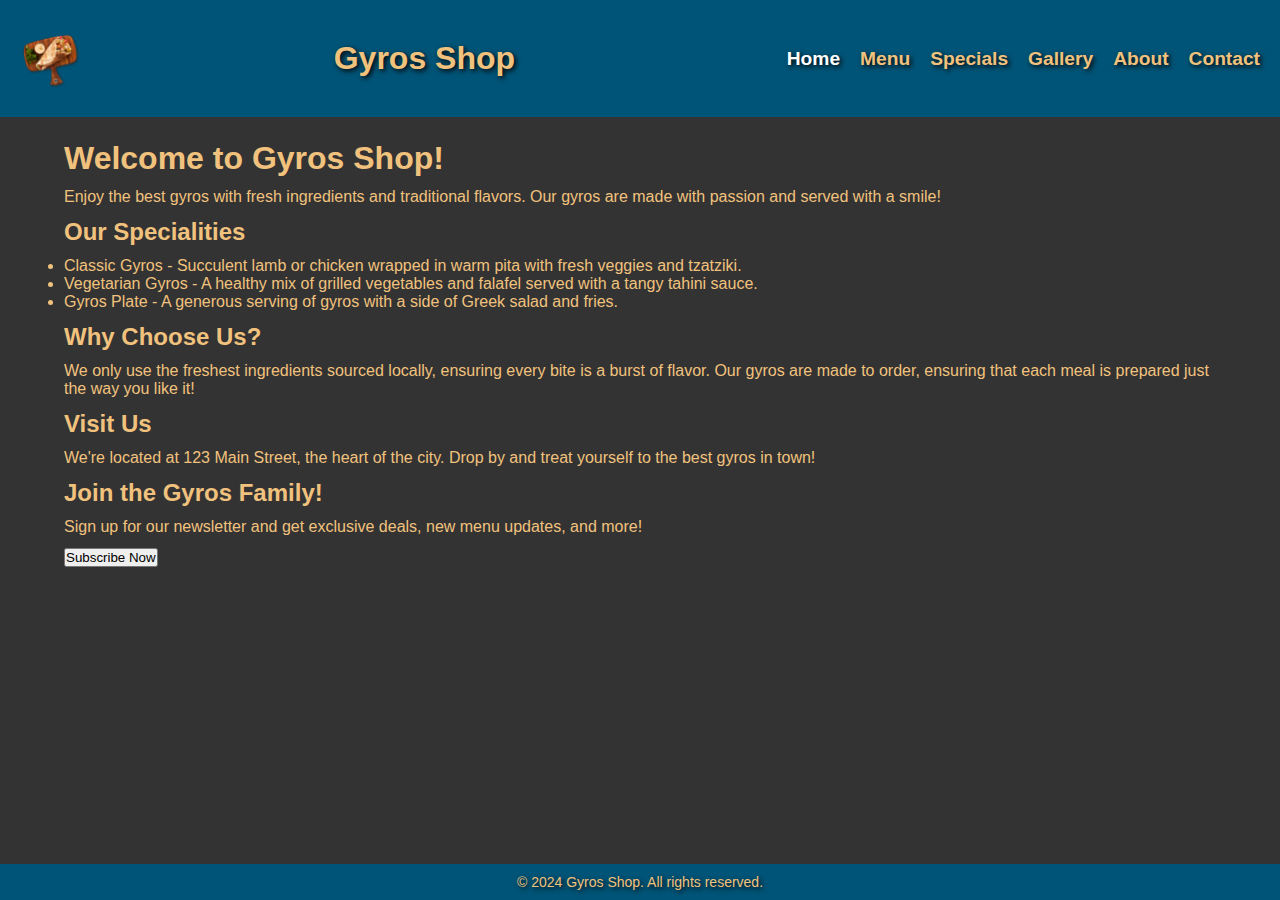
<file: index.html>
<!DOCTYPE html>
<html lang="en">

<head>
    <meta charset="UTF-8">
    <meta name="viewport" content="width=device-width, initial-scale=1.0">
    <title>Home</title>
    <link rel="stylesheet" href="style.css">
</head>

<body>
    <header>
        <img src="./Media/Gyro-Logo.png" alt="Gyros Logo" class="nav-logo">
        <h1>Gyros Shop</h1>
        <nav>
            <ul class="navbar">
                <li><a href="index.html" class="active">Home</a></li>
                <li><a href="./Pages/menu.html">Menu</a></li>
                <li><a href="./Pages/specials.html">Specials</a></li>
                <li><a href="./Pages/gallery.html">Gallery</a></li>
                <li><a href="./Pages/about.html">About</a></li>
                <li><a href="./Pages/contact.html">Contact</a></li>
            </ul>
        </nav>
    </header>

    <main>
        <h1>Welcome to Gyros Shop!</h1>
        <p>Enjoy the best gyros with fresh ingredients and traditional flavors. Our gyros are made with passion and
            served with a smile!</p>

        <section>
            <h2>Our Specialities</h2>
            <ul>
                <li>Classic Gyros - Succulent lamb or chicken wrapped in warm pita with fresh veggies and tzatziki.</li>
                <li>Vegetarian Gyros - A healthy mix of grilled vegetables and falafel served with a tangy tahini sauce.
                </li>
                <li>Gyros Plate - A generous serving of gyros with a side of Greek salad and fries.</li>
            </ul>
        </section>

        <section>
            <h2>Why Choose Us?</h2>
            <p>We only use the freshest ingredients sourced locally, ensuring every bite is a burst of flavor. Our gyros
                are made to order, ensuring that each meal is prepared just the way you like it!</p>
        </section>

        <section>
            <h2>Visit Us</h2>
            <p>We're located at 123 Main Street, the heart of the city. Drop by and treat yourself to the best gyros in
                town!</p>
        </section>

        <section>
            <h2>Join the Gyros Family!</h2>
            <p>Sign up for our newsletter and get exclusive deals, new menu updates, and more!</p>
            <button>Subscribe Now</button>
        </section>
    </main>


    <footer>
        <p>&copy; 2024 Gyros Shop. All rights reserved.</p>
    </footer>
</body>

</html>
</file>
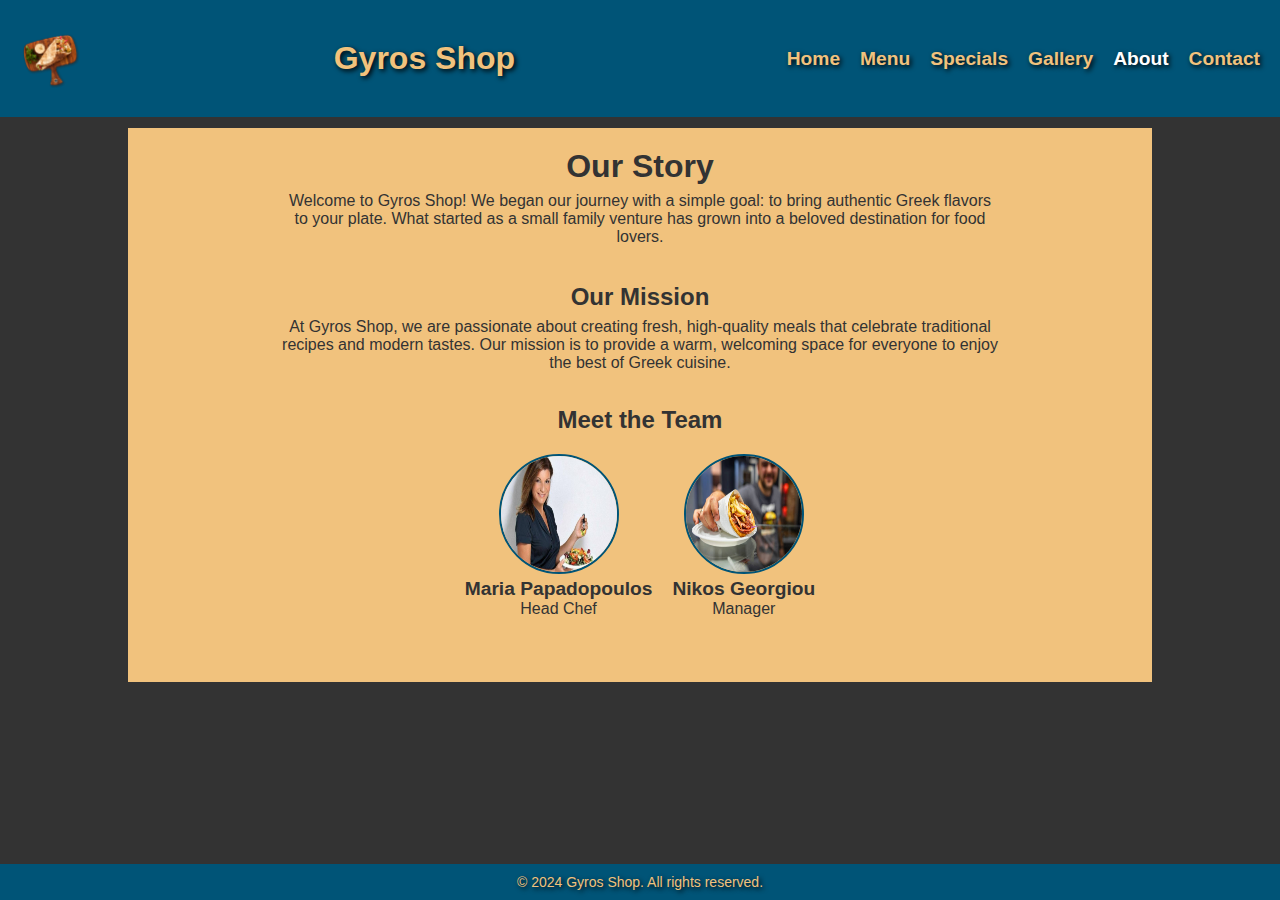
<file: Pages/about.html>
<!DOCTYPE html>
<html lang="en">

<head>
    <meta charset="UTF-8">
    <meta name="viewport" content="width=device-width, initial-scale=1.0">
    <title>About</title>
    <link rel="stylesheet" href="../style.css">
</head>

<body>
    <header>
        <img src="../Media/Gyro-Logo.png" alt="Gyros Logo" class="nav-logo">
        <h1>Gyros Shop</h1>
        <nav>
            <ul class="navbar">
                <li><a href="../index.html">Home</a></li>
                <li><a href="menu.html">Menu</a></li>
                <li><a href="specials.html">Specials</a></li>
                <li><a href="gallery.html">Gallery</a></li>
                <li><a href="about.html" class="active">About</a></li>
                <li><a href="contact.html">Contact</a></li>
            </ul>
        </nav>
    </header>
    <main class="about-main">
        <section class="about-intro">
            <h1>Our Story</h1>
            <p>
                Welcome to Gyros Shop! We began our journey with a simple goal: to bring authentic Greek flavors to your
                plate.
                What started as a small family venture has grown into a beloved destination for food lovers.
            </p>
        </section>

        <section class="about-mission">
            <h2>Our Mission</h2>
            <p>
                At Gyros Shop, we are passionate about creating fresh, high-quality meals that celebrate traditional
                recipes and modern tastes.
                Our mission is to provide a warm, welcoming space for everyone to enjoy the best of Greek cuisine.
            </p>
        </section>

        <section class="about-team">
            <h2>Meet the Team</h2>
            <div class="team">
                <div class="team-member">
                    <img src="../Media/mparmparigou-570.jpg" alt="Chef" class="team-photo">
                    <h4>Maria Papadopoulos</h4>
                    <p>Head Chef</p>
                </div>
                <div class="team-member">
                    <img src="../Media/istockphoto-1325886485-612x612.jpg" alt="Manager" class="team-photo">
                    <h4>Nikos Georgiou</h4>
                    <p>Manager</p>
                </div>
            </div>
        </section>
    </main>
    <footer>
        <p>&copy; 2024 Gyros Shop. All rights reserved.</p>
    </footer>
</body>

</html>
</file>
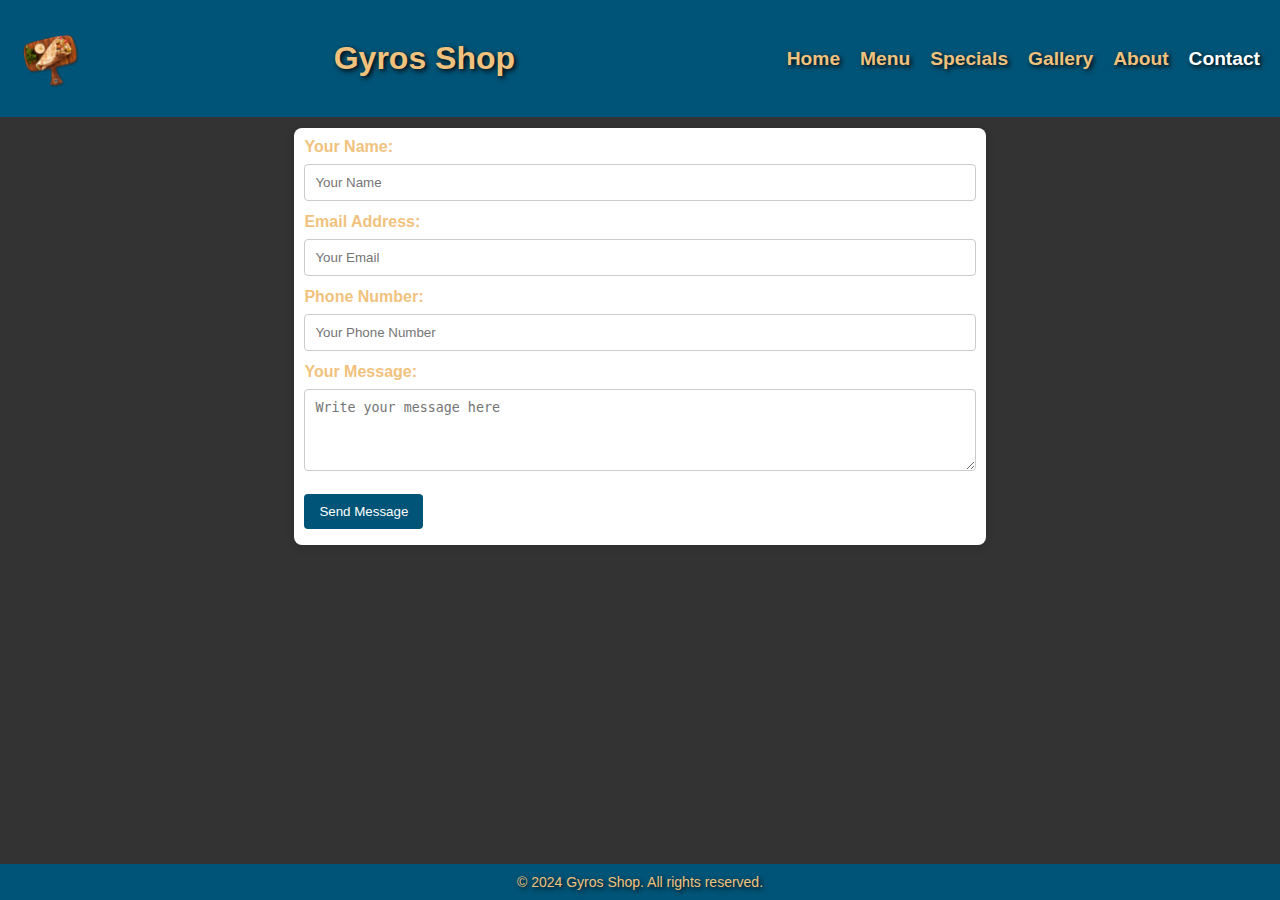
<file: Pages/contact.html>
<!DOCTYPE html>
<html lang="en">

<head>
    <meta charset="UTF-8">
    <meta name="viewport" content="width=device-width, initial-scale=1.0">
    <title>Contact</title>
    <link rel="stylesheet" href="../style.css">
</head>

<body>
    <header>
        <img src="../Media/Gyro-Logo.png" alt="Gyros Logo" class="nav-logo">
        <h1>Gyros Shop</h1>
        <nav>
            <ul class="navbar">
                <li><a href="../index.html">Home</a></li>
                <li><a href="menu.html">Menu</a></li>
                <li><a href="specials.html">Specials</a></li>
                <li><a href="gallery.html">Gallery</a></li>
                <li><a href="about.html">About</a></li>
                <li><a href="contact.html" class="active">Contact</a></li>
            </ul>
        </nav>
    </header>
    <main>
        <form action="#" method="POST" class="contact-form">
            <label for="name">Your Name:</label>
            <input type="text" id="name" name="name" required placeholder="Your Name">

            <label for="email">Email Address:</label>
            <input type="email" id="email" name="email" required placeholder="Your Email">

            <label for="phone">Phone Number:</label>
            <input type="tel" id="phone" name="phone" placeholder="Your Phone Number">

            <label for="message">Your Message:</label>
            <textarea id="message" name="message" rows="4" placeholder="Write your message here" required></textarea>

            <button type="submit">Send Message</button>
        </form>
    </main>
    <footer>
        <p>&copy; 2024 Gyros Shop. All rights reserved.</p>
    </footer>
</body>

</html>
</file>
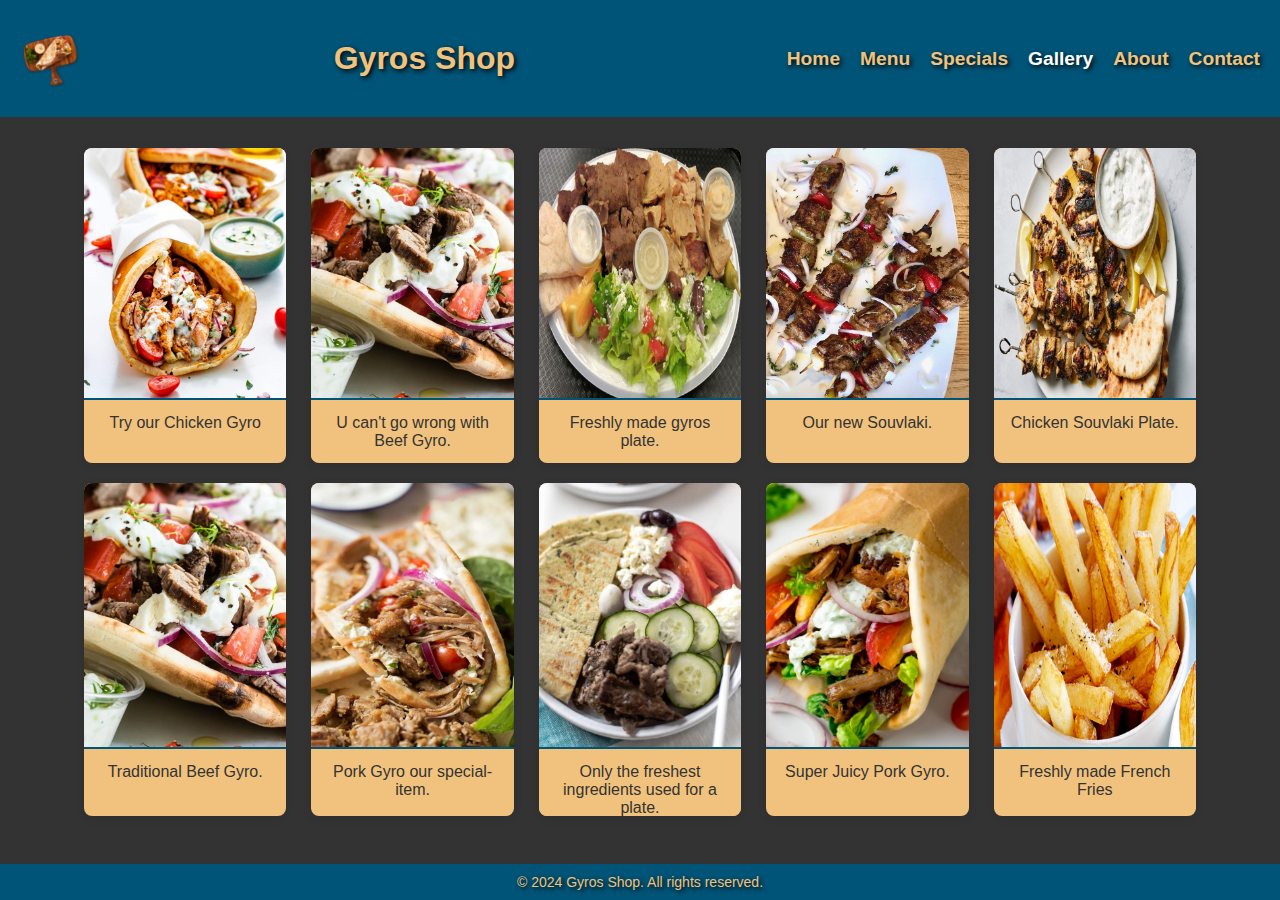
<file: Pages/gallery.html>
<!DOCTYPE html>
<html lang="en">

<head>
    <meta charset="UTF-8">
    <meta name="viewport" content="width=device-width, initial-scale=1.0">
    <title>Gallery</title>
    <link rel="stylesheet" href="../style.css">
</head>

<body>
    <header>
        <img src="../Media/Gyro-Logo.png" alt="Gyros Logo" class="nav-logo">
        <h1>Gyros Shop</h1>
        <nav>
            <ul class="navbar">
                <li><a href="../index.html">Home</a></li>
                <li><a href="menu.html">Menu</a></li>
                <li><a href="specials.html">Specials</a></li>
                <li><a href="gallery.html" class="active">Gallery</a></li>
                <li><a href="about.html">About</a></li>
                <li><a href="contact.html">Contact</a></li>
            </ul>
        </nav>
    </header>
    <main>
        <div class="gallery">
            <div class="gallery-item">
                <img src="../Media/chicken-gyros.jpg" alt="Restaurant View">
                <p class="description">Try our Chicken Gyro</p>
            </div>
            <div class="gallery-item">
                <img src="../Media/Culinary-Beef-Gyros.png" alt="Staff Team">
                <p class="description">U can't go wrong with Beef Gyro.</p>
            </div>
            <div class="gallery-item">
                <img src="../Media/Combo-Gyros-Plate_s.jpg" alt="Gyros Plate">
                <p class="description">Freshly made gyros plate.</p>
            </div>
            <div class="gallery-item">
                <img src="../Media/Marinated-Greek-Beef-Souvlaki-Skewers-Beef-Kabobs-recipe.jpg" alt="Fresh Ingredients">
                <p class="description">Our new Souvlaki.</p>
            </div>
            <div class="gallery-item">
                <img src="../Media/LH-Souvlaki-kmhz-superJumbo.jpg" alt="Restaurant View">
                <p class="description">Chicken Souvlaki Plate.</p>
            </div>
            <div class="gallery-item">
                <img src="../Media/Culinary-Beef-Gyros.png" alt="Staff Team">
                <p class="description">Traditional Beef Gyro.</p>
            </div>
            <div class="gallery-item">
                <img src="../Media/Instant-Pot-Pork-Gyros-5-680x1020.webp" alt="Gyros Plate">
                <p class="description">Pork Gyro our special-item.</p>
            </div>
            <div class="gallery-item">
                <img src="../Media/Pan-Beef-Gyros.jpg" alt="Fresh Ingredients">
                <p class="description">Only the freshest ingredients used for a plate.</p>
            </div>
            <div class="gallery-item">
                <img src="../Media/Pork-Gyros-with-Homemade-Tzatziki-square-FS.webp" alt="Restaurant View">
                <p class="description">Super Juicy Pork Gyro.</p>
            </div>
            <div class="gallery-item">
                <img src="../Media/rachel-87711-2.webp" alt="Staff Team">
                <p class="description">Freshly made French Fries</p>
            </div>
        </div>
    </main>

    <footer>
        <p>&copy; 2024 Gyros Shop. All rights reserved.</p>
    </footer>
</body>

</html>
</file>
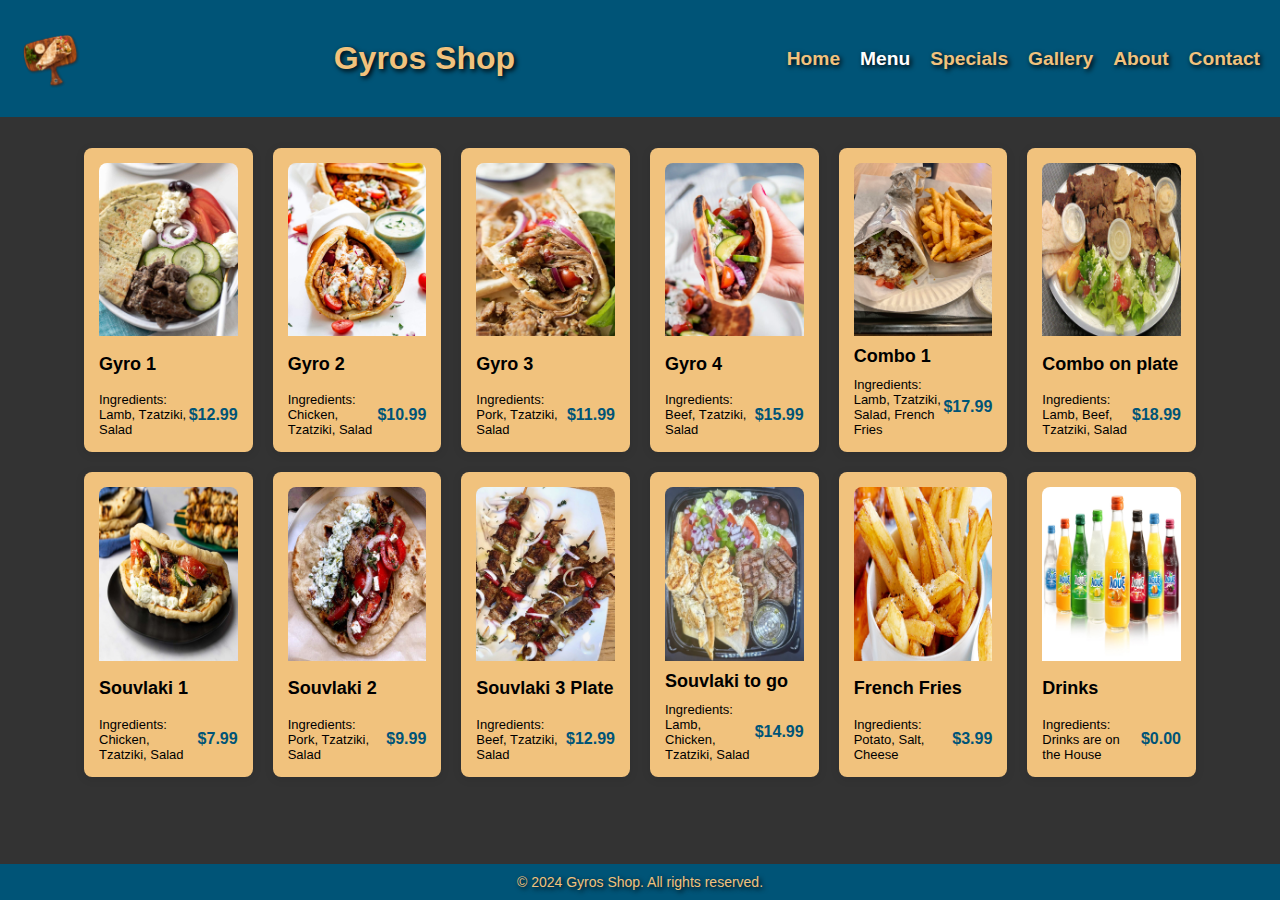
<file: Pages/menu.html>
<!DOCTYPE html>
<html lang="en">

<head>
    <meta charset="UTF-8">
    <meta name="viewport" content="width=device-width, initial-scale=1.0">
    <title>Menu</title>
    <link rel="stylesheet" href="../style.css">
</head>

<body>
    <header>
        <img src="../Media/Gyro-Logo.png" alt="Gyros Logo" class="nav-logo">
        <h1>Gyros Shop</h1>
        <nav>
            <ul class="navbar">
                <li><a href="../index.html">Home</a></li>
                <li><a href="menu.html" class="active">Menu</a></li>
                <li><a href="specials.html">Specials</a></li>
                <li><a href="gallery.html">Gallery</a></li>
                <li><a href="about.html">About</a></li>
                <li><a href="contact.html">Contact</a></li>
            </ul>
        </nav>
    </header>
    <main>
        <div class="menu-container">
            <div class="menu-item">
                <img src="../Media/Pan-Beef-Gyros.jpg" alt="Gyro 1" class="menu-item-img">
                <div class="item-name">Gyro 1</div>
                <div class="item-details">
                    <div class="ingredients">Ingredients: Lamb, Tzatziki, Salad</div>
                    <div class="price">$12.99</div>
                </div>
            </div>
            <div class="menu-item">
                <img src="../Media/chicken-gyros.jpg" alt="Gyro 1" class="menu-item-img">
                <div class="item-name">Gyro 2</div>
                <div class="item-details">
                    <div class="ingredients">Ingredients: Chicken, Tzatziki, Salad</div>
                    <div class="price">$10.99</div>
                </div>
            </div>
            <div class="menu-item">
                <img src="../Media/Instant-Pot-Pork-Gyros-5-680x1020.webp" alt="Gyro 1" class="menu-item-img">
                <div class="item-name">Gyro 3</div>
                <div class="item-details">
                    <div class="ingredients">Ingredients: Pork, Tzatziki, Salad</div>
                    <div class="price">$11.99</div>
                </div>
            </div>
            <div class="menu-item">
                <img src="../Media/Slow-Beef-Gyros.png" alt="Gyro 1" class="menu-item-img">
                <div class="item-name">Gyro 4</div>
                <div class="item-details">
                    <div class="ingredients">Ingredients: Beef, Tzatziki, Salad</div>
                    <div class="price">$15.99</div>
                </div>
            </div>
            <div class="menu-item">
                <img src="../Media/kg5e2aid931a1.jpg" alt="Gyro 1" class="menu-item-img">
                <div class="item-name">Combo 1</div>
                <div class="item-details">
                    <div class="ingredients">Ingredients: Lamb, Tzatziki, Salad, French Fries</div>
                    <div class="price">$17.99</div>
                </div>
            </div>
            <div class="menu-item">
                <img src="../Media/Combo-Gyros-Plate_s.jpg" alt="Gyro 1" class="menu-item-img">
                <div class="item-name">Combo on plate</div>
                <div class="item-details">
                    <div class="ingredients">Ingredients: Lamb, Beef, Tzatziki, Salad</div>
                    <div class="price">$18.99</div>
                </div>
            </div>
            <div class="menu-item">
                <img src="../Media/SEA-Julia-Estrada-chicken-souvlaki-with-tzatziki-sauce-and-greek-salad-recipe-Hero-e54a0d9d16264a3da319096f3c943a00.jpg" alt="Gyro 1" class="menu-item-img">
                <div class="item-name">Souvlaki 1</div>
                <div class="item-details">
                    <div class="ingredients">Ingredients: Chicken, Tzatziki, Salad</div>
                    <div class="price">$7.99</div>
                </div>
            </div>
            <div class="menu-item">
                <img src="../Media/Souvlaki-Σ.jpg" alt="Gyro 1" class="menu-item-img">
                <div class="item-name">Souvlaki 2</div>
                <div class="item-details">
                    <div class="ingredients">Ingredients: Pork, Tzatziki, Salad</div>
                    <div class="price">$9.99</div>
                </div>
            </div>
            <div class="menu-item">
                <img src="../Media/Marinated-Greek-Beef-Souvlaki-Skewers-Beef-Kabobs-recipe.jpg" alt="Gyro 1" class="menu-item-img">
                <div class="item-name">Souvlaki 3 Plate</div>
                <div class="item-details">
                    <div class="ingredients">Ingredients: Beef, Tzatziki, Salad</div>
                    <div class="price">$12.99</div>
                </div>
            </div>
            <div class="menu-item">
                <img src="../Media/s550553454217389444_p156_i3_w1300.webp" alt="Gyro 1" class="menu-item-img">
                <div class="item-name">Souvlaki to go</div>
                <div class="item-details">
                    <div class="ingredients">Ingredients: Lamb, Chicken, Tzatziki, Salad</div>
                    <div class="price">$14.99</div>
                </div>
            </div>
            <div class="menu-item">
                <img src="../Media/rachel-87711-2.webp" alt="Gyro 1" class="menu-item-img">
                <div class="item-name">French Fries</div>
                <div class="item-details">
                    <div class="ingredients">Ingredients: Potato, Salt, Cheese </div>
                    <div class="price">$3.99</div>
                </div>
            </div>
            <div class="menu-item">
                <img src="../Media/SOFT_DRINKS_loux.jpg" alt="Gyro 1" class="menu-item-img">
                <div class="item-name">Drinks</div>
                <div class="item-details">
                    <div class="ingredients">Ingredients: Drinks are on the House</div>
                    <div class="price">$0.00</div>
                </div>
            </div>
            </div>
        </div>
    </main>
    <footer>
        <p>&copy; 2024 Gyros Shop. All rights reserved.</p>
    </footer>
</body>

</html>
</file>
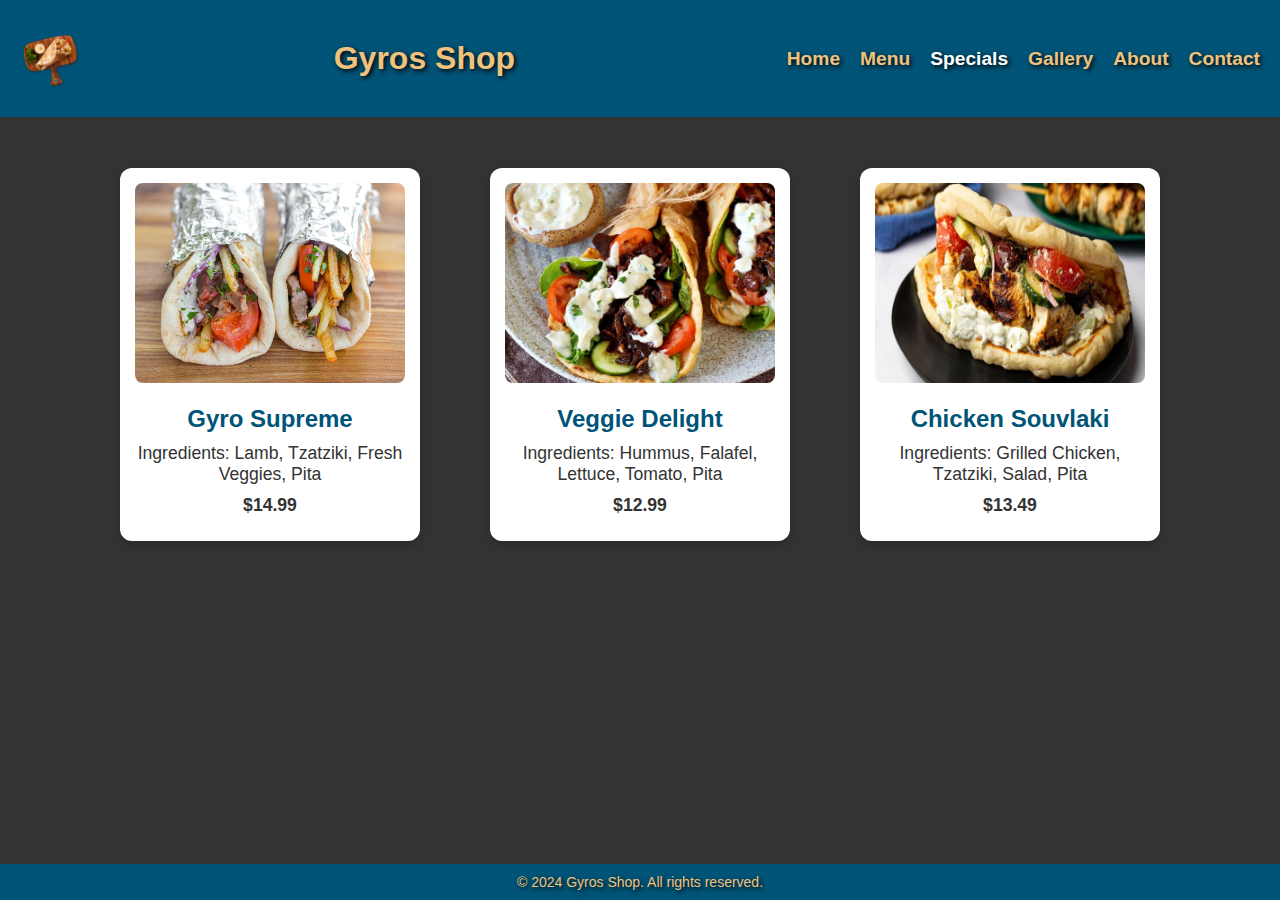
<file: Pages/specials.html>
<!DOCTYPE html>
<html lang="en">

<head>
    <meta charset="UTF-8">
    <meta name="viewport" content="width=device-width, initial-scale=1.0">
    <title>Specials</title>
    <link rel="stylesheet" href="../style.css">
</head>

<body>
    <header>
        <img src="../Media/Gyro-Logo.png" alt="Gyros Logo" class="nav-logo">
        <h1>Gyros Shop</h1>
        <nav>
            <ul class="navbar">
                <li><a href="../index.html">Home</a></li>
                <li><a href="menu.html">Menu</a></li>
                <li><a href="specials.html" class="active">Specials</a></li>
                <li><a href="gallery.html">Gallery</a></li>
                <li><a href="about.html">About</a></li>
                <li><a href="contact.html">Contact</a></li>
            </ul>
        </nav>
    </header>

    <main>
        <div class="specials-container">
            <div class="special-item">
                <img src="../Media/49992208592_35ee761fda_b.jpg" alt="Special Item 1" class="special-img">
                <div class="special-info">
                    <h2>Gyro Supreme</h2>
                    <p>Ingredients: Lamb, Tzatziki, Fresh Veggies, Pita</p>
                    <p class="price">$14.99</p>
                </div>
            </div>

            <div class="special-item">
                <img src="../Media/featured-image-vegan-gyros-with-tzatziki.jpg" alt="Special Item 2" class="special-img">
                <div class="special-info">
                    <h2>Veggie Delight</h2>
                    <p>Ingredients: Hummus, Falafel, Lettuce, Tomato, Pita</p>
                    <p class="price">$12.99</p>
                </div>
            </div>

            <div class="special-item">
                <img src="../Media/SEA-Julia-Estrada-chicken-souvlaki-with-tzatziki-sauce-and-greek-salad-recipe-Hero-e54a0d9d16264a3da319096f3c943a00.jpg" alt="Special Item 3" class="special-img">
                <div class="special-info">
                    <h2>Chicken Souvlaki</h2>
                    <p>Ingredients: Grilled Chicken, Tzatziki, Salad, Pita</p>
                    <p class="price">$13.49</p>
                </div>
            </div>
        </div>
    </main>

    <footer>
        <p>&copy; 2024 Gyros Shop. All rights reserved.</p>
    </footer>
</body>

</html>
</file>
<file: style.css>
* {
    margin: 0;
    padding: 0;
    box-sizing: border-box;
}

body {
    font-family: Arial, sans-serif;
    background-color: #333;
    color: #333;
}

header {
    background-color: #005477;
    color: #f1c27d;
    text-shadow: 2px 2px 5px black;
    padding: 15px 20px;
    position: fixed;
    width: 100%;
    height: 13%;
    top: 0;
    left: 0;
    z-index: 1000;
    display: flex;
    justify-content: space-between;
    align-items: center;
}

.nav-logo {
    width: 5%;
    animation: spin 30s linear infinite;
    transform-origin: center;
}

@keyframes spin {
    from {
        transform: rotate(0deg);
    }

    to {
        transform: rotate(360deg);
    }
}

nav ul {
    display: flex;
    justify-content: flex-end;
    list-style: none;
}

nav ul li {
    margin-left: 20px;
}

nav ul li a {
    text-decoration: none;
    color: #f1c27d;
    font-size: larger;
    font-weight: bold;
}

nav ul li a:hover {
    color: brown;
}

main {
    padding-top: 10%;
    padding-bottom: 5%;
    margin-left: 5%;
    margin-right: 5%;
    text-align: left;
    color: #f1c27d;
    text-shadow: #f9f9f9;
}

main h1,
h2,
button {
    margin-bottom: 1%;
    margin-top: 1%;
}

.team-member h4 {
    font-size: larger;
}


footer {
    background-color: #005477;
    color: #f1c27d;
    text-shadow: 2px 2px 5px black;
    padding: 10px 0;
    text-align: center;
    position: fixed;
    bottom: 0;
    width: 100%;
    font-size: 14px;
}

.contact-form {
    max-width: 60%;
    margin: 0 auto;
    padding: 10px;
    background-color: #fff;
    border-radius: 8px;
    box-shadow: 0 2px 10px rgba(0, 0, 0, 0.1);
}

.contact-form label {
    display: block;
    margin-bottom: 8px;
    font-weight: bold;
}

.contact-form input,
.contact-form textarea {
    width: 100%;
    padding: 10px;
    margin-bottom: 12px;
    border: 1px solid #ccc;
    border-radius: 4px;
}

.contact-form textarea {
    resize: vertical;
}

.contact-form button {
    background-color: #005477;
    color: #fff;
    padding: 10px 15px;
    border: none;
    border-radius: 4px;
    cursor: pointer;
}

.navbar .active {
    color: white;
}

.about-main {
    display: flex;
    flex-direction: column;
    gap: 30px;
    background-color: #f1c27d;
    color: #333;
    text-align: center;
    margin: 10% 10%;
}

.about-main section {
    margin: 0 auto;
    max-width: 70%;
}

.about-intro h1 {
    margin-top: 0;
    padding-top: 0;
}

.about-main {
    padding-top: 20px;
}

.about-main .team {
    display: flex;
    justify-content: space-around;
    gap: 20px;
    margin-top: 20px;
}

.team-member {
    text-align: center;
}

.team-photo {
    width: 120px;
    height: 120px;
    border-radius: 50%;
    border: 2px solid #005477;
}

.gallery {
    display: flex;
    flex-wrap: wrap;
    justify-content: space-between;
    gap: 20px;
    padding: 20px;
}

.gallery-item {
    width: calc(20% - 20px);
    text-align: center;
    background-color: #f1c27d;
    border-radius: 8px;
    box-shadow: 0 2px 10px rgba(0, 0, 0, 0.1);
    overflow: hidden;
}

.gallery-item img {
    width: 100%;
    height: 80%;
    object-fit: cover;
    border-bottom: 2px solid #005477;
}

.gallery-item .description {
    padding: 10px;
    font-size: medium;
    color: #333;
    background-color: #f1c27d;
}

.menu-container {
    display: grid;
    grid-template-columns: repeat(6, 1fr);
    gap: 20px;
    padding: 20px;
}

.menu-item {
    background-color: #f1c27d;
    padding: 15px;
    border-radius: 8px;
    box-shadow: 0 2px 10px rgba(0, 0, 0, 0.1);
    display: flex;
    flex-direction: column;
    justify-content: space-between;
}

.menu-item img.menu-item-img {
    width: 100%;
    height: auto;
    object-fit: cover;
    border-radius: 8px 8px 0 0;
    margin-bottom: 10px;
}

.item-name {
    color: black;
    font-size: large;
    font-weight: bold;
    margin-bottom: 10px;
}

.item-details {
    display: flex;
    justify-content: space-between;
    align-items: center;
}

.ingredients {
    font-size: small;
    color: black;
}

.price {
    font-size: medium;
    font-weight: bold;
    color: #005477;
}

.specials-container {
    display: flex;
    justify-content: center;
    gap: 30px;
    flex-wrap: wrap;
    padding: 20px;
}

.special-item {
    width: 300px;
    background-color: #fff;
    border-radius: 12px;
    overflow: hidden;
    box-shadow: 0 4px 10px rgba(0, 0, 0, 0.2);
    transition: transform 0.3s ease, box-shadow 0.3s ease;
    position: relative;
    margin: 20px;
    padding: 15px;
    text-align: center;
}

.special-item:hover {
    transform: scale(1.05);
    box-shadow: 0 8px 20px rgba(0, 0, 0, 0.3);
}

.special-item:before {
    content: "";
    position: absolute;
    top: 0;
    left: 0;
    right: 0;
    bottom: 0;
    background: linear-gradient(45deg, #005477, #f1c27d);
    z-index: -1;
    opacity: 0;
    transition: opacity 0.3s ease;
    border-radius: 12px;
}

.special-item:hover:before {
    opacity: 1;
}

.special-img {
    width: 100%;
    height: 200px;
    object-fit: cover;
    border-radius: 8px;
    margin-bottom: 15px;
}

.special-info h2 {
    font-size: 1.5em;
    color: #005477;
    margin-bottom: 10px;
}

.special-info p {
    font-size: 1.1em;
    color: #333;
    margin-bottom: 10px;
}
@keyframes glow{
    from{
        box-shadow: 0 0 10px 5px #f1c27d;
    }
    to{
        box-shadow: 0 0 20px 10px #005477;
    }
}
.menu-item:hover{
    animation: glow 2s infinite alternate;
    transform: scale(1.05);
}
</file>
